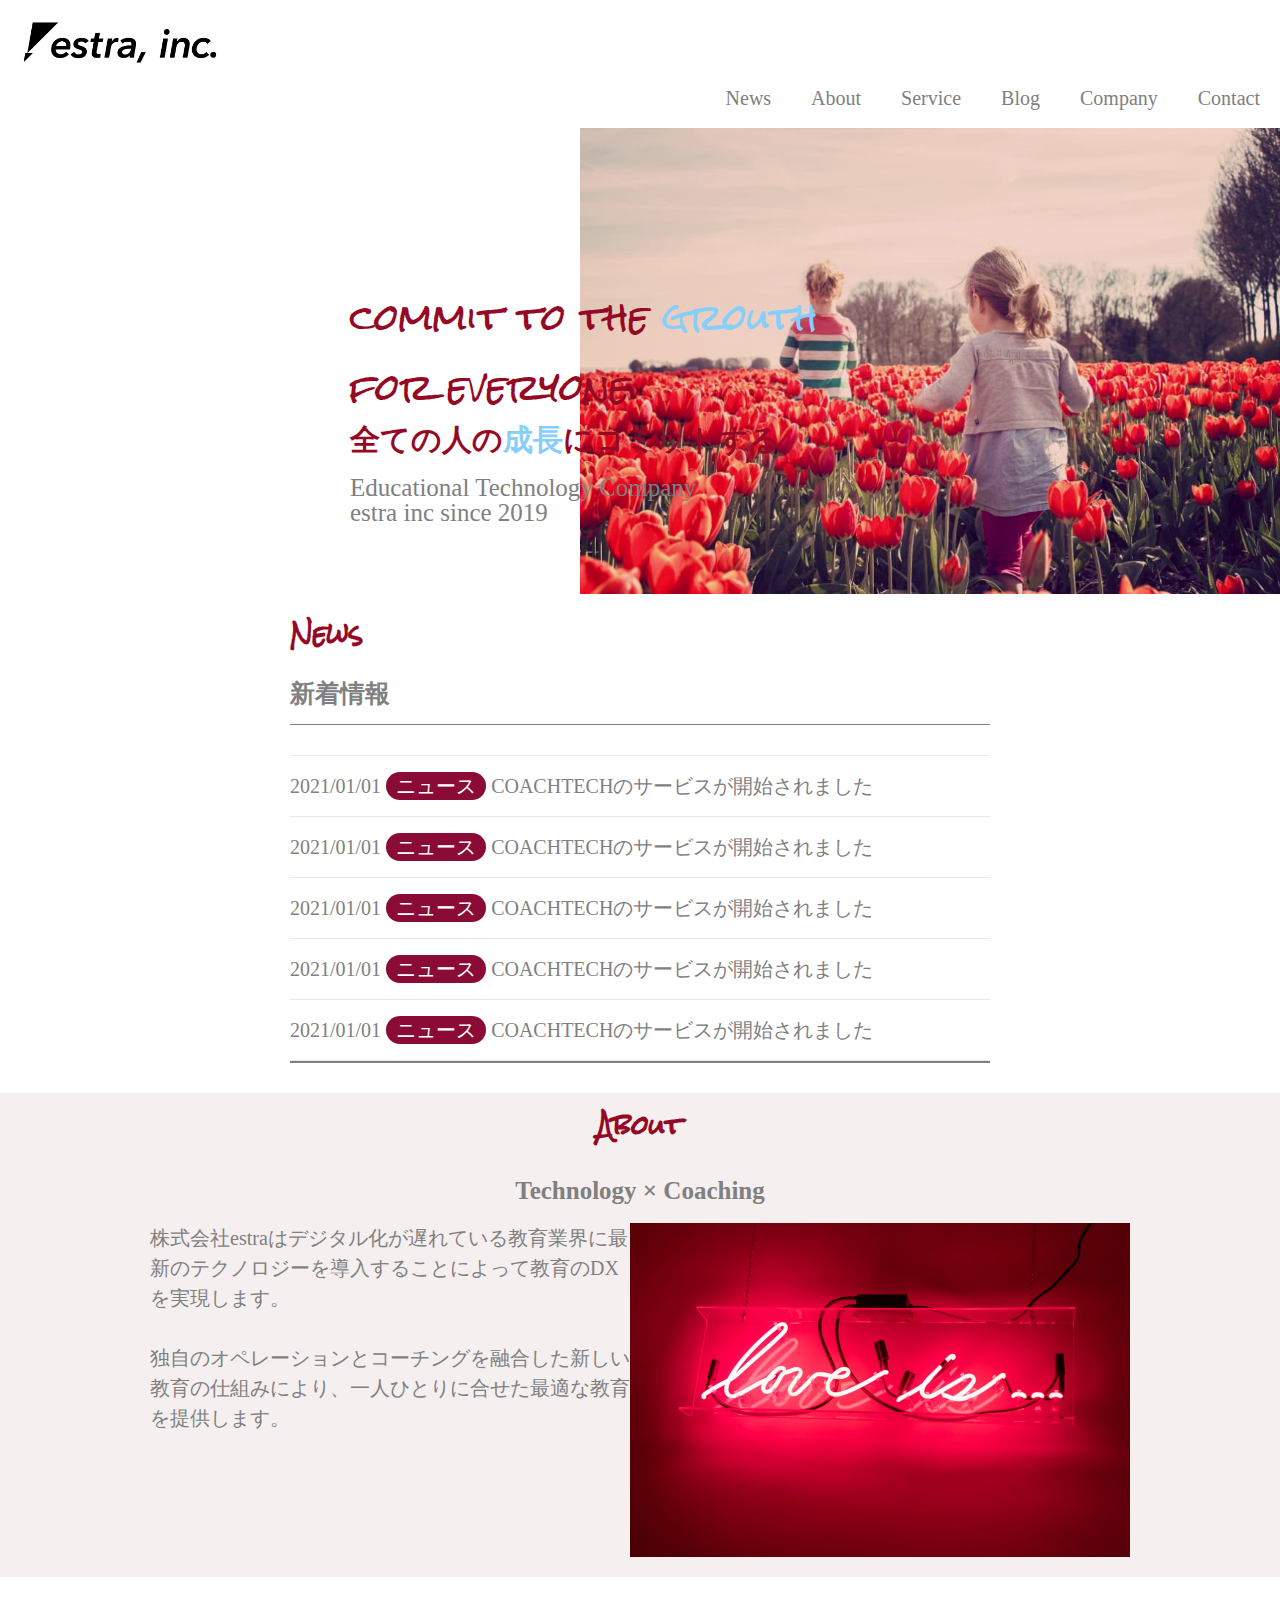
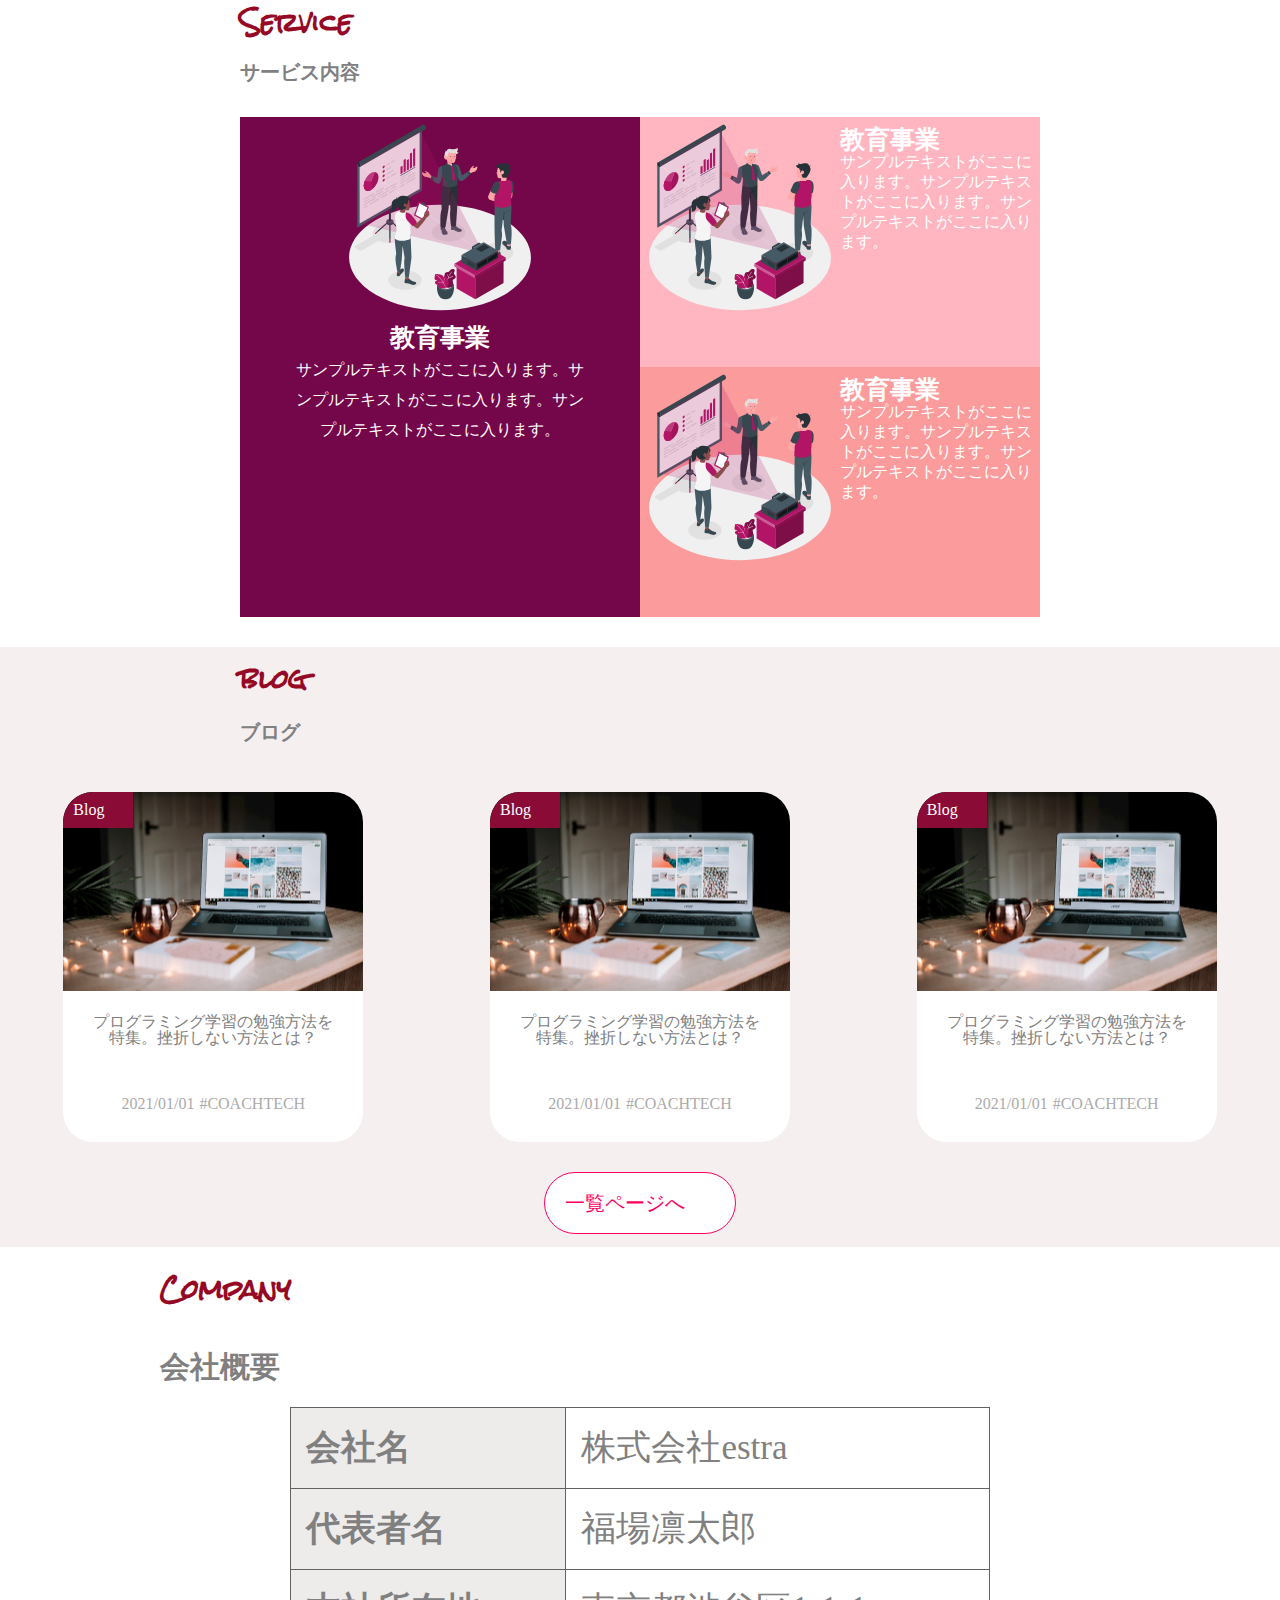
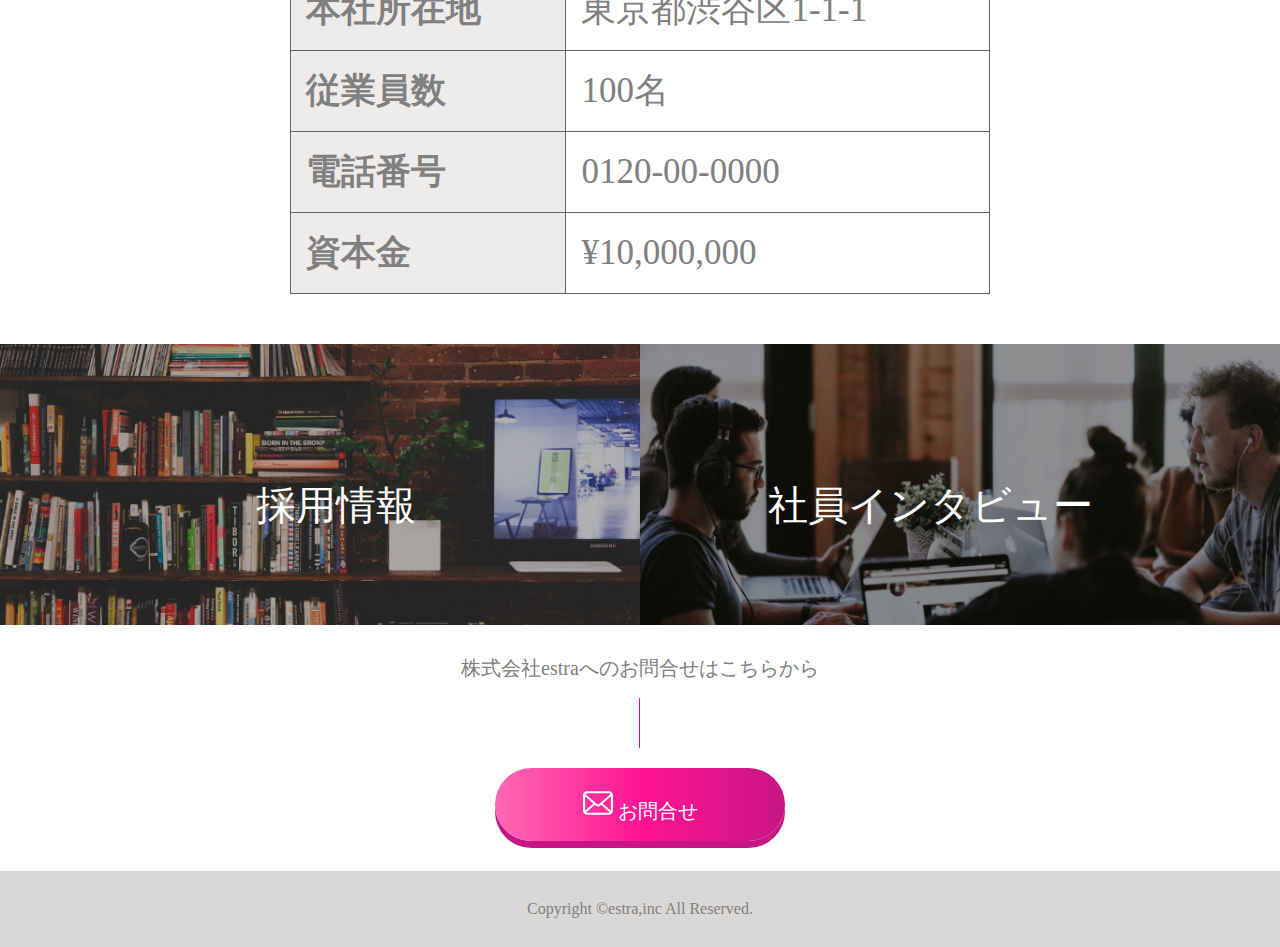
<file: 2021.7.26.miyajima/index.html>
<!DOCTYPE html>
<html lang="ja">

<head>
  <meta charset="UTF-8">
  <meta http-equiv="X-UA-Compatible" content="IE=edge">
  <meta name="viewport" content="width=device-width, initial-scale=1.0">
  <title>Document</title>
  <link rel="stylesheet" href="css/reset.css" />
  <link rel="stylesheet" href="css/style.css" />
  <link rel="preconnect" href="https://fonts.googleapis.com">
  <link rel="preconnect" href="https://fonts.gstatic.com" crossorigin>
  <link href="https://fonts.googleapis.com/css2?family=Rock+Salt&display=swap" rel="stylesheet">
  <link rel="preconnect" href="https://fonts.googleapis.com">
  <link rel="preconnect" href="https://fonts.gstatic.com" crossorigin>
  <link href="https://fonts.googleapis.com/css2?family=Dancing+Script&family=Rock+Salt&display=swap" rel="stylesheet">
</head>
<body>
  <header class="header">
    <div class="estra">
      <img src="img2/estra_logo.png" alt="logo" width="200">
    </div>
    <nev class="news">
    <ul>
      <li>News</li>
      <li>About</li>
      <li>Service</li>
      <li>Blog</li>
      <li>Company</li>
      <li>Contact</li>
    </ul>
    </nev>
    </header>
    <main>
  <div class="hana">
    <img src="img2/firstview.jpg" alt="hana" width="700">
  </div>
  <div class="maru">
    <div class="moji">
    <p class="commit">commit to the </p> <br>
    <p class="for">for everyone</p>
    </div>
    <div class="subete">
    <p class="hito">
      全ての人の<span class="zenbu">成長</span>にコミットする
    </p>
    <p class="company">Educational Technology Company<br>estra inc since 2019</p>
    </div>
  </div>
    <div class="dd">
      <h1>News</h1>
      <p class="pp">新着情報</p>
      <div class="cc">
        <p class="sen">2021/01/01 <span class="new">ニュース</span> COACHTECHのサービスが開始されました</p>
        <p class="sen">2021/01/01 <span class="new">ニュース</span> COACHTECHのサービスが開始されました</p>
        <p class="sen">2021/01/01 <span class="new">ニュース</span> COACHTECHのサービスが開始されました</p>
        <p class="sen">2021/01/01 <span class="new">ニュース</span> COACHTECHのサービスが開始されました</p>
        <p class="ppp">2021/01/01 <span class="new">ニュース</span> COACHTECHのサービスが開始されました</p>
      </div>
    </div>
    <div class="about2">
      <div class="about0">
      <h2 class="abb">About</h2>
      <p class="technology">Technology × Coaching</p>
      </div>
      <div class="love2">
      <div class="dejitaru">
        <p>株式会社estraはデジタル化が遅れている教育業界に最新のテクノロジーを導入することによって教育のDXを実現します。</p><br>
        <p>独自のオペレーションとコーチングを融合した新しい教育の仕組みにより、一人ひとりに合せた最適な教育を提供します。</p>
      </div>
      <div class="love">
        <img src="img2/about.jpg" alt="love" width="500">
      </div>
      </div>
    </div>
    <div class="service">
      <h2>Service</h2>
      <p class="naiyou">サービス内容</p>
    </div>
    <div class="pink">
      <div class="pink1">
        <div class="kaigi">
          <img src="img2/service__first.svg" alt="sanpuru" width="200">
        </div>
        <p class="siro">教育事業</p>
        <p class="siro2">サンプルテキストがここに入ります。サンプルテキストがここに入ります。サンプルテキストがここに入ります。</p>
      </div>
      <div class="pink2">
        <img src="img2/service__first.svg" alt="sanpuru" width="200">
        <div class="kuro">
        <p class="siro3">教育事業</p>
        <p class="siro4">サンプルテキストがここに入ります。サンプルテキストがここに入ります。サンプルテキストがここに入ります。</p>
        </div>
      </div>
      <div class="pink3">
        <img src="img2/service__first.svg" alt="sanpuru" width="200">
        <div class="kuro2">
        <p class="siro5">教育事業</p>
        <p class="siro6">サンプルテキストがここに入ります。サンプルテキストがここに入ります。サンプルテキストがここに入ります。</p>
        </div>
      </div>
    </div>
    <div class="blog1">
      <div class="blog0">
        <h2>blog</h2>
        <p class="blog2">ブログ</p>
      </div>
      <div class="card">
        <div class="blog3">
          <p class="pic">
            <img src="img2/blog__first.jpg" alt="blog" width="300">
          </p>
          <p class="blog4">Blog</p>
          <p class="blog5">プログラミング学習の勉強方法を<br>特集。挫折しない方法とは？</p>
          <div class="blog67">
          <p class="blog6">2021/01/01</p>
          <p class="blog7">#COACHTECH</p>
          </div>
        </div>
        <div class="blog3">
          <p class="pic">
            <img src="img2/blog__first.jpg" alt="blog" width="300">
          </p>
          <p class="blog4">Blog</p>
          <p class="blog10">プログラミング学習の勉強方法を<br>特集。挫折しない方法とは？</p>
          <div class="blog67">
          <p class="blog11">2021/01/01</p>
          <p class="blog12">#COACHTECH</p>
        </div>
      </div>
        <div class="blog3">
          <p class="pic">
            <img src="img2/blog__first.jpg" alt="blog" width="300">
          </p>
          <p class="blog4">Blog</p>
          <p class="blog13">プログラミング学習の勉強方法を<br>特集。挫折しない方法とは？</p>
          <div class="blog67">
          <p class="blog14">2021/01/01</p>
          <p class="blog15">#COACHTECH</p>
          </div>
          </div>
      </div>
          <div class="btn">一覧ページへ</div>
      </div>
        <h2 class="com0">Company</h2>
        <p class="kaisya">会社概要</p>
        <table class="com">
          <tr>
            <th>会社名</th>
            <td>株式会社estra</td>
          </tr>
          <tr>
            <th>代表者名</th>
            <td>福場凛太郎</td>
          </tr>
          <tr>
            <th>本社所在地</th>
            <td>東京都渋谷区1-1-1</td>
          </tr>
          <tr>
            <th>従業員数</th>
            <td>100名</td>
          </tr>
          <tr>
            <th>電話番号</th>
            <td>0120-00-0000</td>
          </tr>
          <tr>
            <th>資本金</th>
            <td>¥10,000,000</td>
          </tr>
        </table>
          <div class="hon">
            <div class="hon2">
          <img src="img2/recruit.png" alt="hon" width="100%">
          <p class="saiyou">採用情報</p>
            </div>
            <div class="hon3">
          <img src="img2/interview.png" alt="interview" width="100%">
          <p class="saiyou1">社員インタビュー</p>
            </div>
        </div>
      <div class="sen3">
      <div class="otoiawase">株式会社estraへのお問合せはこちらから</div>
      <div class="sen2"></div>
      </div>
      <div class="icon">
        <img src="img2/mailicon.svg" class="icon2" width="30">
      </div>
    </main>
      <footer class="footer">
        <small>Copyright &copy;estra,inc All Reserved.</small>
      </footer>
</body>
</html>
</file>
<file: 2021.7.26.miyajima/css/style.css>
.estra {
  margin: 20px;
}
.news {
  font-size: 20px;
  color: grey;
}
ul {
  list-style: none;
  display: flex;
  justify-content: flex-end;
}
li {
  margin-left: 20px;
  margin-right: 20px;
}
.hana {
  display: flex;
  justify-content: flex-end;
  margin-top: 20px;
  position: relative;
}
.commit , 
.for {
  font-family: 'Rock Salt', cursive;
  color: rgb(150, 9, 37);
}
.commit::after {
  content: "grouth";
  color: lightskyblue;
}
.moji {
  font-size: 35px;
  display: inline;
}
.hito {
  color: rgb(150, 9, 37);
  font-size: 30px;
  margin-top: 20px;
  margin-bottom: 20px;
  font-weight: bold;
  display: inline-block;
  width: 500px;
  
}
.zenbu {
  color: lightskyblue;
}
.company {
  color: grey;
  font-size: 25px;
}
.maru {
  position: absolute;
  top: 300px;
  left: 350px;
}
.new {
  background-color: rgb(138, 11, 53);
  padding: 3px 10px 3px 10px;
  color:white;
  border-radius: 20px;
}
h1 {
  font-family: 'Dancing Script', cursive;
font-family: 'Rock Salt', cursive;
color: rgb(150, 9, 37);
font-size: 25px;
margin:20px 0 20px 0;
}
.pp {
  color: grey;
  font-weight: bold;
  margin-bottom: 30px;
  padding-bottom: 10px;
  border-bottom: solid  1px grey;
  font-size: 25px;
 
}
.dd {
  color: grey;
  width: 700px;
  line-height: 40px;
  font-size: 20px;
  border-bottom: solid 2px grey;
  margin: auto;
}
.cc {
  line-height: 60px;
}

.sen {
  border-top:solid 0.5px rgb(236, 231, 231);
}
.ppp{
  border-top: solid 0.5px rgb(236, 231, 231);
  border-bottom: double 0.5px rgb(236, 231, 231);
}
.about2 {
  background-color: rgb(245, 239, 239);
  margin: 30px 0 30px 0;

}
h2 {
  font-family: 'Dancing Script', cursive;
font-family: 'Rock Salt', cursive;
color: rgb(150, 9, 37);
font-size: 25px;

margin-bottom:20px ;

}
.abb {
  text-align: center;
  font-family: 'Dancing Script', cursive;
font-family: 'Rock Salt', cursive;
color: rgb(150, 9, 37);
font-size: 25px;
margin: 20px;
display: inline;
text-align: center;

display: inline-block;
}
.technology {
  color: grey;
  font-weight: bold;
  text-align: center;
  font-size: 25px;
  padding: 20px;
  display: inline-block;
}
.about0 {
  display: flex;
  flex-direction: column;
}
.love {
  display: flex;
  justify-content: flex-end;
  margin-bottom: 20px;
}
.dejitaru {
  font-size: 20px;
  color: grey;
  width: 480px;
  font-weight: normal;
  line-height: 30px;
}
.love2 {
  display: flex;
  justify-content: center;
}

.pink {
  width: 800px;
  margin: auto;
  display: grid;
  grid-template-rows: 250px 250px;
  grid-template-columns: 1fr 1fr;
}
.pink1 {
  grid-column: 1/2;
  grid-row: 1/3;
  background: rgb(116, 7, 74);
}
.service {
  line-height: 30px;
  width: 800px;
  margin: auto;
}
.naiyou {
  font-size: 20px;
  color: grey;
  font-weight: bold;
  margin-bottom: 30px;
}
.pink2 {
  grid-column: 2/3;
  grid-row: 1/2;
  background: lightpink;
  position: relative;
}
.pink3 {
  background: rgb(252, 155, 155);
  position: relative;
}
.kaigi {
  text-align: center;
}
.siro {
  font-size: 25px;
  color: white;
  font-weight: bold;
  text-align: center;
  margin: 5px 0 5px 0;
}
.siro2 {
  color: white;
  line-height: 30px;
  text-align: center;
  width: 300px;
  margin: auto;
}
.siro3 {
  color: white;
  font-size: 25px;
  font-weight: bold;
}
.siro4 {
  color: white;
  line-height: 20px;
  width: 200px;
}
.kuro {
  width: 200px;
  position: absolute;
  top: 10px;
  left: 200px;
}
.siro5 {
  color: white;
  font-size: 25px;
  font-weight: bold;
}
.siro6 {
  color: white;
  line-height: 20px;
  width: 200px;
}
.kuro2 {
  width: 200px;
  position: absolute;
  top: 10px;
  left: 200px;
}
.blog0 {
  width: 800px;
  margin: auto;
  padding: 20px;
  
}
.blog1 {
  margin: 30px 0 30px 0;
  background-color: rgb(245, 239, 239);
  height: 600px;
}
.blog2 {
  font-size: 20px;
  color: grey;
  margin-top: 30px;
  font-weight: bold;
}
.blog3 {
  background:white;
  height: 350px;
  border-radius: 30px;
  overflow: hidden;
  margin: 30px;
  position: relative;
}
.blog4 {
  background-color: rgb(138, 11, 53);
  color: white;
  width: 50px;
  padding: 10px;
  border-top-left-radius: 30px;
  position: absolute;
  top:0px; 
}
.blog5 {
  color: grey;
  text-align: center;
  margin: 20px 0 20px 0;
}
.blog6 {
  color: rgb(172, 170, 170);
}
.blog7 {
  color: rgb(172, 170, 170);
}
.blog67 {
  display: flex;
  justify-content: center;
  margin: 50px 0 0 0;
}
.pic {
  border-radius: 30px;
}
.card {
display: flex;
justify-content: space-around;
}
.blog10,
.blog13 {
  color: grey;
  text-align: center;
  margin: 20px 0 20px 0;
}
.blog11 {
  
  color:rgb(172, 170, 170);
  left: 480px;
}
.blog12 {
 
  color:rgb(172, 170, 170);
  left: 600px;
}
.blog14 {
 
  color:rgb(172, 170, 170);
  left: 880px;
}
.blog15 {
  
  color:rgb(172, 170, 170);
  left: 1000px;
}
.blog6,
.blog11,
.blog14 {
  margin-right: 5px;
}
.btn {
  font-size: 20px;
  background: white;
  padding: 20px;
  border: solid 1px rgb(255, 0, 98);
  border-radius: 50px;
  color: rgb(255, 0, 98);
  width: 150px;
  margin: auto;
}
.kaisya {
  font-size: 30px;
  color: grey;
  font-weight: bold;
  margin: 20px 0 20px 160px;
  line-height: 40px;
  width: 150px;
}
.com0 {
  width: 100px;
  height: 50px;
  margin-left: 160px;
}
table {
  font-size: 35px;
  color: grey;
  line-height: 50px;
  border: solid 1px rgb(99, 97, 97);
  text-align: justify;
  width: 700px;
  margin: auto;
}
th {
  padding: 15px;
  border: solid 1px rgb(99, 97, 97);
  background: rgb(238, 235, 235);
}
td {
  padding: 15px;
  border: solid 1px rgb(99, 97, 97);
}
.hon {
  display: flex;
  flex-wrap: wrap;
  position: relative;
  margin-top: 50px;
}
.hon2,
.hon3 {
  width: 50%;
}
.hon2 {
  position: relative;
}
.saiyou {
  color: white;
  font-size: 40px;
  display: inline-block;
  width: 300px;
  position: absolute;
  top:50%;
  left: 40%;  
}
.saiyou1 {
  color: white;
  font-size: 40px;
  margin: 0px;
  display: inline-block;
  width: 350px;
  position: absolute;
  top: 50%;
  left: 60%;
}
.otoiawase {
  color: grey;
  text-align: center;
  font-size: 20px;
  margin-top: 30px;
  padding-bottom: 20px;
}
.sen2 {
  border-left:solid 1px rgb(255, 0, 119) ;
  height: 50px;
  width: 1px;
  display: block;
  margin: auto;
}
.sen3 {
  margin: 20px 0 20px 0;
}
.icon {
  font-size: 20px;
  background: linear-gradient(90deg,#FF69B4,#FF1493,#C71585);
  padding: 20px;
  border-radius: 50px;
  color: white;
  width: 250px;
  text-align: center;
  box-shadow: 0px 7px 0px  #C71585;
  margin: auto;
}
.icon::after {
  content: "お問合せ";
  display: inline-block;
}

.footer {
  color: grey;
  background: rgb(218, 215, 215);
  padding: 30px 0 30px 0;
  text-align: center;
  margin-top: 30px;
}
</file>
